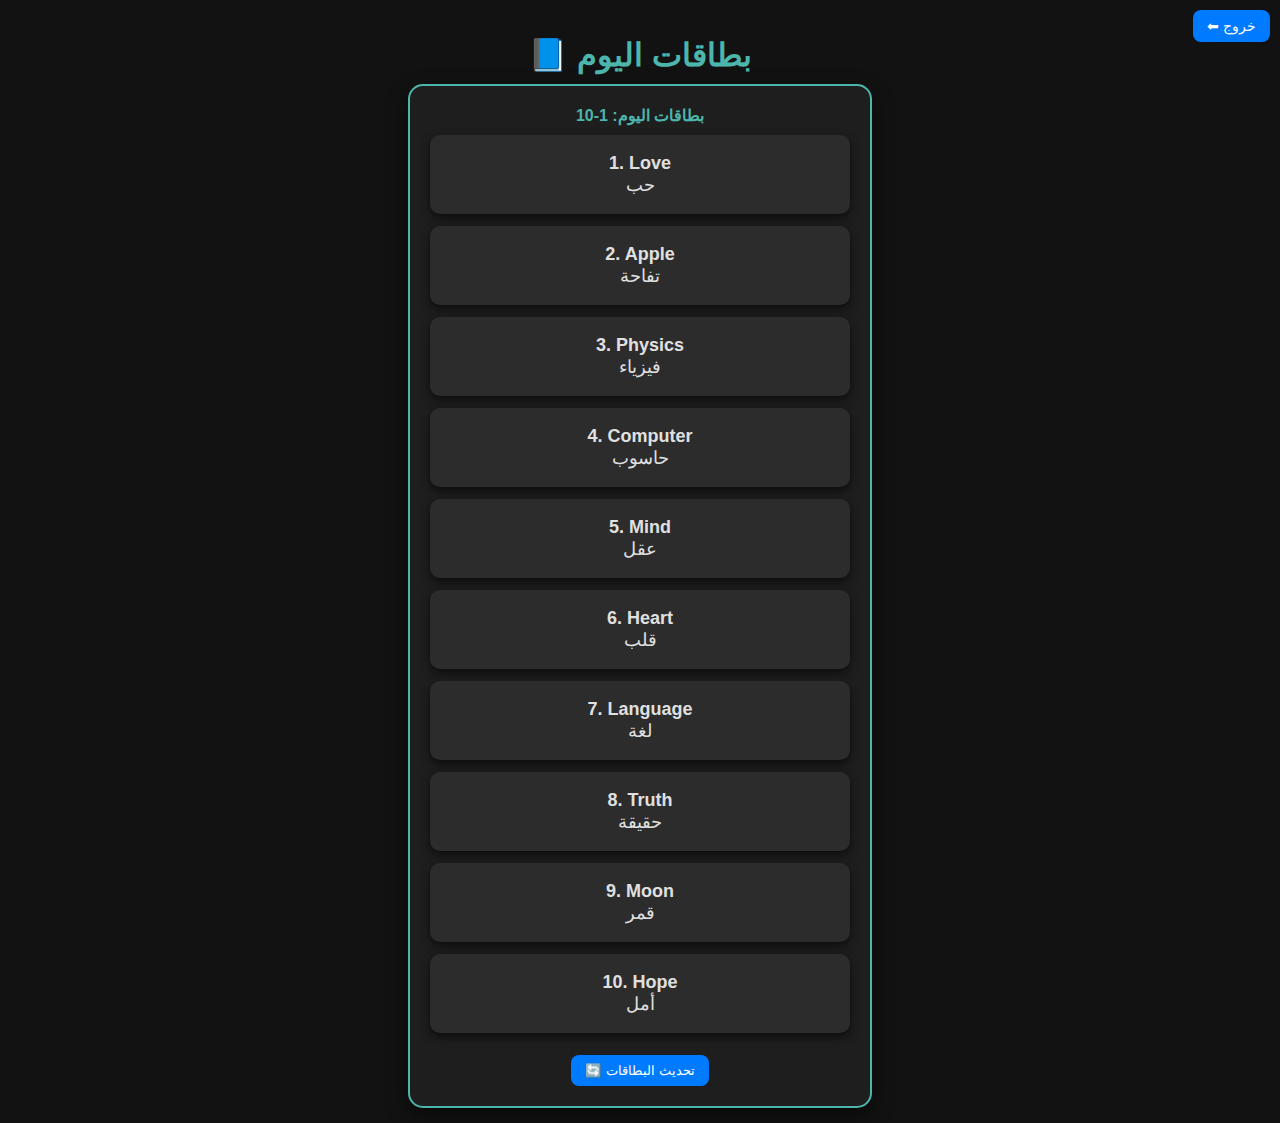
<file: Flashcards.html>
<!DOCTYPE html>
<html lang="ar">
<head>
<meta charset="UTF-8">
<meta name="viewport" content="width=device-width, initial-scale=1.0">
<title>بطاقات تعليمية يومية</title>
<style>
body {
    font-family: Arial, sans-serif;
    background: #121212;
    color: #e0e0e0;
    display: flex;
    flex-direction: column;
    align-items: center;
    padding: 15px;
    margin: 0;
}

/* زر الخروج */
.exit-btn {
    position: fixed;
    top: 10px;
    right: 10px;
    background:#007bff ;
    color: white;
    border: none;
    padding: 8px 14px;
    border-radius: 8px;
    font-size: 14px;
    cursor: pointer;
    z-index: 999;
}

h1 {
    color: #4db6ac;
    margin-bottom: 10px;
    text-align: center;
}

.game-box {
    background-color: #1e1e1e;
    border: 2px solid #4db6ac;
    border-radius: 15px;
    padding: 20px;
    width: 100%;
    max-width: 420px;
    text-align: center;
    box-shadow: 0 8px 20px rgba(0,0,0,0.5);
}

#counter {
    margin-bottom: 10px;
    font-weight: bold;
    color: #4db6ac;
}

.flashcard {
    background: #2c2c2c;
    padding: 18px;
    border-radius: 10px;
    font-size: 18px;
    color: #e0e0e0;
    margin-bottom: 12px;
    box-shadow: 0 4px 10px rgba(0,0,0,0.6);
}

/* زر تحديث البطاقات */
.refresh-btn {
    background:#007bff ;
    color:white;
    border:none;
    padding:8px 14px;
    border-radius:8px;
    cursor:pointer;
    margin-top:10px;
}

.refresh-btn:hover {
    background:#0056b3;
}

/* Responsive adjustments */
@media (max-width: 480px) {
    .flashcard { font-size:16px; padding:12px; }
    .game-box { width:95%; padding:15px; }
    h1 { font-size:22px; }
    .exit-btn, .refresh-btn { font-size:13px; padding:6px 12px; }
}
</style>
</head>
<body>

<button class="exit-btn" onclick="exitPage()">⬅ خروج</button>

<h1>📘 بطاقات اليوم</h1>
<div class="game-box">
    <div id="counter">بطاقات اليوم: 1-10</div>
    <div id="flashcards"></div>
    <button class="refresh-btn" onclick="refreshFlashcards()">🔄 تحديث البطاقات</button>
</div>

<script>
// زر الخروج
function exitPage() {
    window.history.back();
}

// قائمة كبيرة من الكلمات والمعاني (أكثر من 100)
const allFlashcards = [
  {word:"Apple", meaning:"تفاحة"}, {word:"House", meaning:"بيت"}, {word:"Book", meaning:"كتاب"},
  {word:"School", meaning:"مدرسة"}, {word:"Water", meaning:"ماء"}, {word:"Computer", meaning:"حاسوب"},
  {word:"Teacher", meaning:"معلم"}, {word:"Friend", meaning:"صديق"}, {word:"Car", meaning:"سيارة"},
  {word:"Sun", meaning:"شمس"}, {word:"Moon", meaning:"قمر"}, {word:"Star", meaning:"نجمة"},
  {word:"Tree", meaning:"شجرة"}, {word:"Flower", meaning:"زهرة"}, {word:"River", meaning:"نهر"},
  {word:"Mountain", meaning:"جبل"}, {word:"Ocean", meaning:"محيط"}, {word:"Rain", meaning:"مطر"},
  {word:"Snow", meaning:"ثلج"}, {word:"Wind", meaning:"رياح"}, {word:"Fire", meaning:"نار"},
  {word:"Earth", meaning:"أرض"}, {word:"Sky", meaning:"سماء"}, {word:"Heart", meaning:"قلب"},
  {word:"Mind", meaning:"عقل"}, {word:"Music", meaning:"موسيقى"}, {word:"Love", meaning:"حب"},
  {word:"Peace", meaning:"سلام"}, {word:"Joy", meaning:"فرح"}, {word:"Strength", meaning:"قوة"},
  {word:"Courage", meaning:"شجاعة"}, {word:"Wisdom", meaning:"حكمة"}, {word:"Dream", meaning:"حلم"},
  {word:"Hope", meaning:"أمل"}, {word:"Light", meaning:"ضوء"}, {word:"Shadow", meaning:"ظل"},
  {word:"Time", meaning:"وقت"}, {word:"Life", meaning:"حياة"}, {word:"Death", meaning:"موت"},
  {word:"Victory", meaning:"انتصار"}, {word:"Defeat", meaning:"هزيمة"}, {word:"Journey", meaning:"رحلة"},
  {word:"Adventure", meaning:"مغامرة"}, {word:"Knowledge", meaning:"معرفة"}, {word:"Freedom", meaning:"حرية"},
  {word:"Justice", meaning:"عدالة"}, {word:"Truth", meaning:"حقيقة"}, {word:"Beauty", meaning:"جمال"},
  {word:"Art", meaning:"فن"}, {word:"Language", meaning:"لغة"}, {word:"Culture", meaning:"ثقافة"},
  {word:"History", meaning:"تاريخ"}, {word:"Future", meaning:"مستقبل"}, {word:"Present", meaning:"حاضر"},
  {word:"Success", meaning:"نجاح"}, {word:"Failure", meaning:"فشل"}, {word:"Friendship", meaning:"صداقة"},
  {word:"Family", meaning:"عائلة"}, {word:"Community", meaning:"مجتمع"}, {word:"Environment", meaning:"بيئة"},
  {word:"Nature", meaning:"طبيعة"}, {word:"Animal", meaning:"حيوان"}, {word:"Bird", meaning:"طائر"},
  {word:"Fish", meaning:"سمكة"}, {word:"Insect", meaning:"حشرة"}, {word:"Plant", meaning:"نبات"},
  {word:"Food", meaning:"طعام"}, {word:"Drink", meaning:"شراب"}, {word:"Clothing", meaning:"ملابس"},
  {word:"Movie", meaning:"فيلم"}, {word:"Game", meaning:"لعبة"}, {word:"Sport", meaning:"رياضة"},
  {word:"Health", meaning:"صحة"}, {word:"Medicine", meaning:"طب"}, {word:"Technology", meaning:"تكنولوجيا"},
  {word:"Science", meaning:"علم"}, {word:"Math", meaning:"رياضيات"}, {word:"Physics", meaning:"فيزياء"},
  {word:"Chemistry", meaning:"كيمياء"}, {word:"Biology", meaning:"أحياء"}, {word:"Geography", meaning:"جغرافيا"},
  {word:"Politics", meaning:"سياسة"}, {word:"Economics", meaning:"اقتصاد"}, {word:"Religion", meaning:"دين"},
  {word:"Philosophy", meaning:"فلسفة"}, {word:"Literature", meaning:"أدب"}, {word:"Poetry", meaning:"شعر"},
  {word:"Theater", meaning:"مسرح"}, {word:"Dance", meaning:"رقص"}, {word:"Painting", meaning:"رسم"},
  {word:"Sculpture", meaning:"تمثال"}, {word:"Photography", meaning:"تصوير"}, {word:"Travel", meaning:"سفر"},
  {word:"Holiday", meaning:"عطلة"}, {word:"Festival", meaning:"مهرجان"}, {word:"Tradition", meaning:"تقليد"},
  {word:"Custom", meaning:"عادات"}, {word:"Celebration", meaning:"احتفال"}, {word:"Event", meaning:"حدث"},
  {word:"Meeting", meaning:"اجتماع"}, {word:"Conversation", meaning:"محادثة"}, {word:"Message", meaning:"رسالة"},
  {word:"Email", meaning:"بريد إلكتروني"}, {word:"Call", meaning:"مكالمة"}, {word:"Chat", meaning:"دردشة"},
  {word:"Social", meaning:"اجتماعي"}, {word:"Network", meaning:"شبكة"}, {word:"Internet", meaning:"إنترنت"}
];

// دالة لاختيار 10 بطاقات يومية ثابتة حسب اليوم
function getDailyFlashcards() {
    const today = new Date().toDateString(); // اليوم الحالي كـ "Mon Jan 09 2026"
    let dailyCards = [];

    // تحقق إذا كانت هناك بيانات مخزنة لليوم
    const storedDay = localStorage.getItem("flashcardsDay");
    const storedCards = localStorage.getItem("flashcardsToday");

    if(storedDay === today && storedCards){
        // استخدم نفس البطاقات المحفوظة
        dailyCards = JSON.parse(storedCards);
    } else {
        // اختر 10 بطاقات عشوائية جديدة
        const shuffled = allFlashcards.sort(() => 0.5 - Math.random());
        dailyCards = shuffled.slice(0,10);

        // احفظ اليوم والبطاقات في LocalStorage
        localStorage.setItem("flashcardsDay", today);
        localStorage.setItem("flashcardsToday", JSON.stringify(dailyCards));
    }

    return dailyCards;
}

// عرض البطاقات
function showFlashcards() {
    const dailyCards = getDailyFlashcards();
    const flashcardsDiv = document.getElementById("flashcards");
    flashcardsDiv.innerHTML = '';

    dailyCards.forEach((card, index) => {
        const cardDiv = document.createElement("div");
        cardDiv.className = "flashcard";
        cardDiv.innerHTML = `<strong>${index+1}. ${card.word}</strong><br><span>${card.meaning}</span>`;
        flashcardsDiv.appendChild(cardDiv);
    });

    document.getElementById("counter").textContent = `بطاقات اليوم: 1-${dailyCards.length}`;
}

// زر تحديث البطاقات في نفس اليوم
function refreshFlashcards() {
    // مسح البطاقات القديمة من LocalStorage
    localStorage.removeItem("flashcardsToday");
    showFlashcards();
}

// عرض البطاقات عند تحميل الصفحة
showFlashcards();
</script>

</body>
</html>
</file>
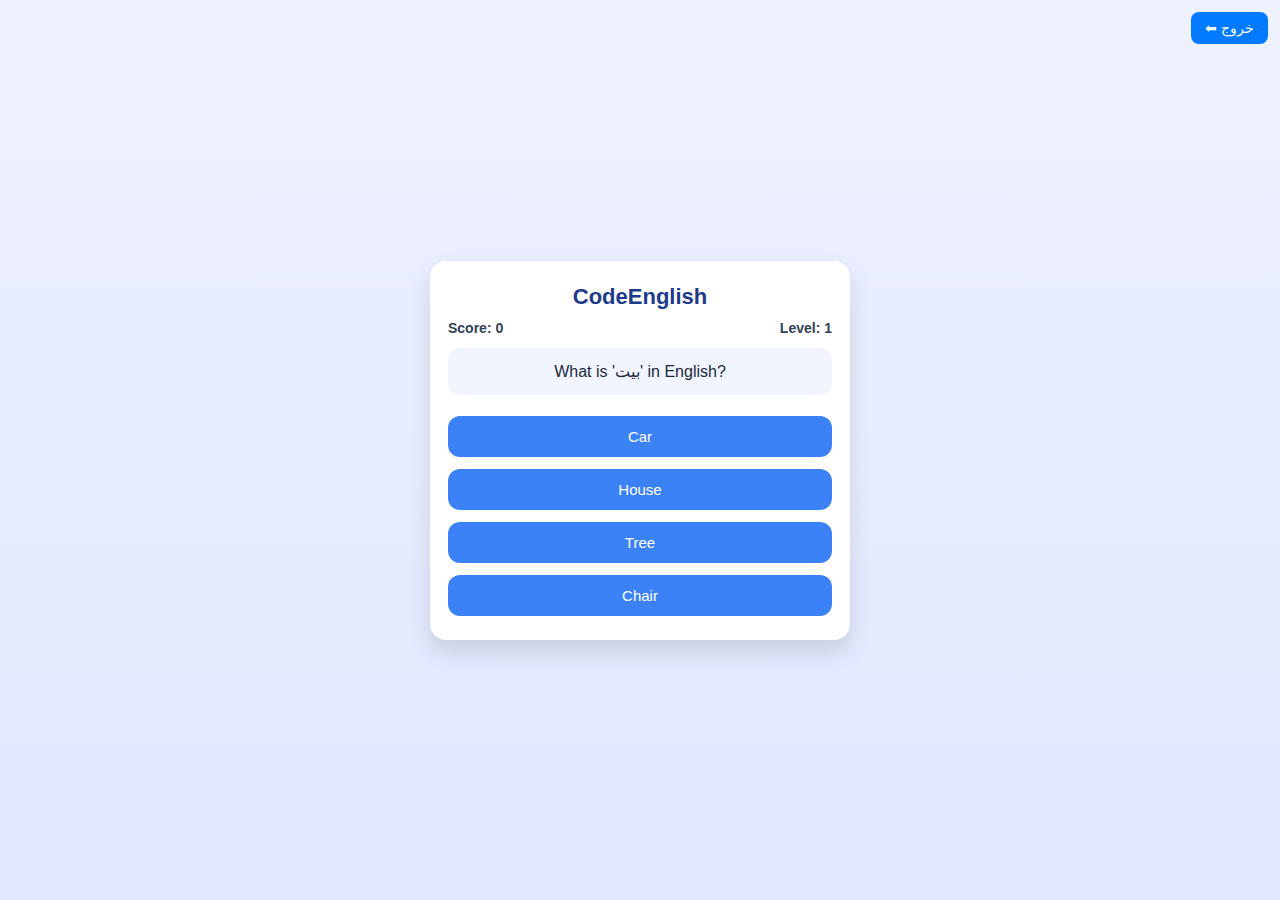
<file: game2.html>
<!DOCTYPE html>
<html lang="en">
<head>
<meta charset="UTF-8">
<meta name="viewport" content="width=device-width, initial-scale=1.0">
<title>CodeEnglish</title>

<style>
* {
  box-sizing: border-box;
}

body {
  margin: 0;
  padding: 0;
  font-family: Arial, sans-serif;
  background: linear-gradient(180deg, #eef2ff, #e0e7ff);
  min-height: 100vh;
  display: flex;
  justify-content: center;
  align-items: center;
}

/* زر الخروج */
.exit-btn {
  position: fixed;
  top: 12px;
  right: 12px;
  padding: 8px 14px;
  background: #007bff ;
  color: white;
  border: none;
  border-radius: 8px;
  font-size: 14px;
  cursor: pointer;
  z-index: 999;
}

.exit-btn:hover {
  background: #dc2626;
}

/* كرت اللعبة */
.card {
  width: 100%;
  max-width: 420px;
  background: white;
  border-radius: 16px;
  padding: 18px;
  box-shadow: 0 12px 25px rgba(0,0,0,0.12);
  text-align: center;
}

h1 {
  margin: 5px 0 10px;
  color: #1e3a8a;
  font-size: 22px;
}

.status {
  display: flex;
  justify-content: space-between;
  margin-bottom: 12px;
  font-size: 14px;
  font-weight: bold;
  color: #334155;
}

.question {
  background: #f1f5ff;
  padding: 14px;
  border-radius: 12px;
  font-size: 16px;
  margin-bottom: 15px;
  color: #1e293b;
}

button.option {
  width: 100%;
  margin: 6px 0;
  padding: 12px;
  font-size: 15px;
  border-radius: 12px;
  border: none;
  cursor: pointer;
  background: #3b82f6;
  color: white;
  transition: transform 0.2s;
}

button.option:hover {
  transform: scale(1.03);
}

.correct {
  background: #22c55e !important;
}

.wrong {
  background: #ef4444 !important;
}

@media (max-width: 360px) {
  h1 { font-size: 20px; }
  .question { font-size: 15px; }
  button.option { font-size: 14px; }
}
</style>
</head>

<body>

<button class="exit-btn" onclick="exitGame()">⬅ خروج</button>

<div class="card">
  <h1>CodeEnglish</h1>

  <div class="status">
    <div id="score">Score: 0</div>
    <div id="level">Level: 1</div>
  </div>

  <div class="question" id="question">Loading...</div>
  <div id="options"></div>
</div>

<script>
function exitGame() {
  window.history.back(); // يمكن تغييره لصفحة رئيسية
}

const allQuestions = [
  {q:"What is 'قطة' in English?", options:["Dog","Cat","Bird","Fish"], answer:"Cat", level:1},
  {q:"What is 'أزرق' in English?", options:["Red","Blue","Green","Yellow"], answer:"Blue", level:1},
  {q:"What is 'بيت' in English?", options:["Car","House","Tree","Chair"], answer:"House", level:1},
  {q:"Choose the correct word: I ___ happy.", options:["am","is","are","be"], answer:"am", level:1},

  {q:"Choose the correct sentence:", options:["I goes to school","I go to school","I going school","I goed school"], answer:"I go to school", level:2},
  {q:"Translate: هو يأكل تفاحة", options:["He eat apple","He eats an apple","He eating apple","He eated apple"], answer:"He eats an apple", level:2},
  {q:"Which is correct?", options:["She like cats","She likes cats","She liking cats","She liked cats"], answer:"She likes cats", level:2},
  {q:"Translate: هم يلعبون كرة القدم", options:["They play football","They plays football","They playing football","They played football"], answer:"They play football", level:2},

  {q:"Correct the sentence:", options:["She don't like pizza","She doesn't likes pizza","She doesn't like pizza","She don't likes pizza"], answer:"She doesn't like pizza", level:3},
  {q:"Choose the correct preposition: I am interested ___ science.", options:["at","in","on","with"], answer:"in", level:3},
  {q:"Fill in the blank: He has been ___ here for two hours.", options:["wait","waiting","waited","wating"], answer:"waiting", level:3},
  {q:"Choose the correct sentence:", options:["If I was you, I will go","If I were you, I would go","If I am you, I will go","If I was you, I would goes"], answer:"If I were you, I would go", level:3}
];

let score = 0;
let level = 1;
let usedQuestions = [];

function getRandomQuestion() {
  const available = allQuestions.filter(q => !usedQuestions.includes(q) && q.level <= level);
  if (!available.length) return null;
  const q = available[Math.floor(Math.random() * available.length)];
  usedQuestions.push(q);
  return q;
}

function showQuestion() {
  const q = getRandomQuestion();
  if (!q) {
    document.querySelector(".card").innerHTML =
      `<h3>🎉 انتهت اللعبة</h3><p>Score: ${score}</p>`;
    return;
  }

  document.getElementById("question").textContent = q.q;
  const options = document.getElementById("options");
  options.innerHTML = "";

  q.options.forEach(opt => {
    const btn = document.createElement("button");
    btn.textContent = opt;
    btn.className = "option";
    btn.onclick = () => checkAnswer(opt, q, btn);
    options.appendChild(btn);
  });
}

function checkAnswer(selected, q, btn) {
  if (selected === q.answer) {
    score += 10;
    btn.classList.add("correct");
    if (score % 20 === 0 && level < 3) level++;
  } else {
    btn.classList.add("wrong");
  }

  document.getElementById("score").textContent = `Score: ${score}`;
  document.getElementById("level").textContent = `Level: ${level}`;
  setTimeout(showQuestion, 500);
}

showQuestion();
</script>

</body>
</html>
</file>
